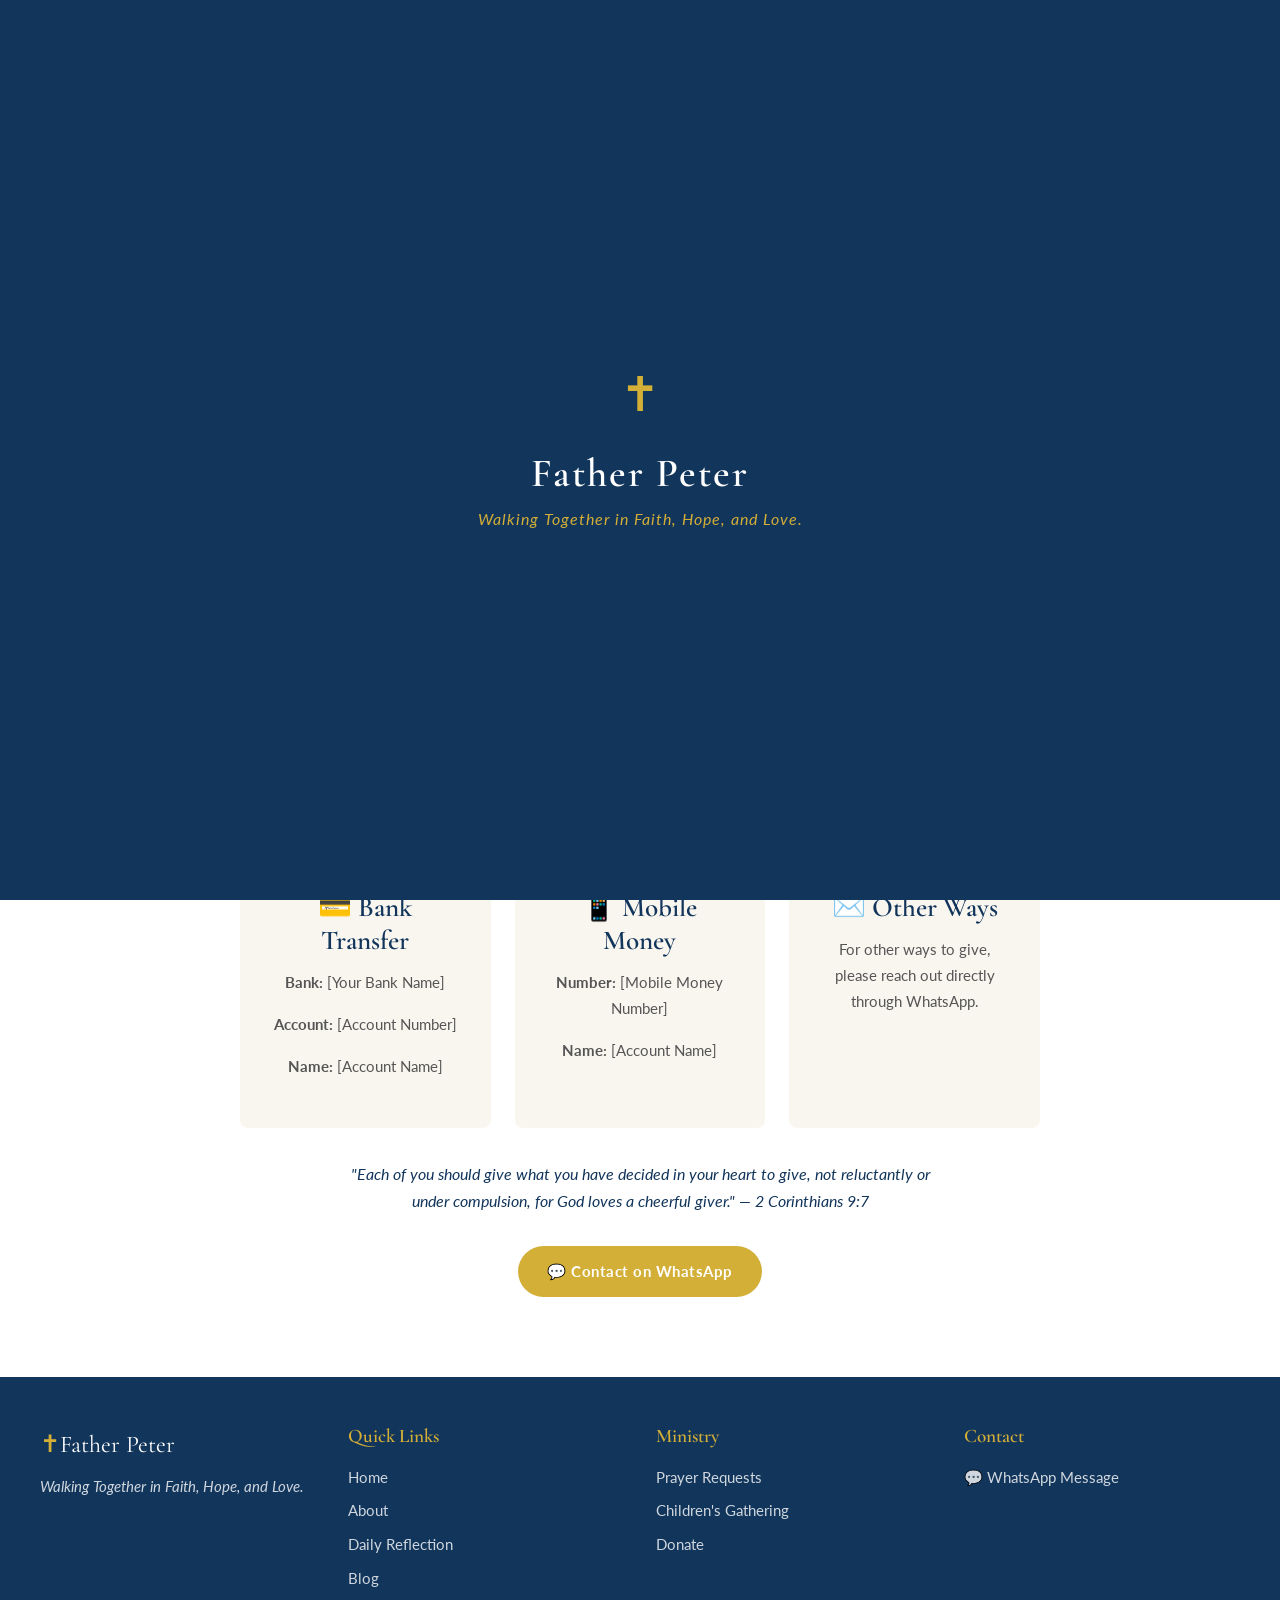
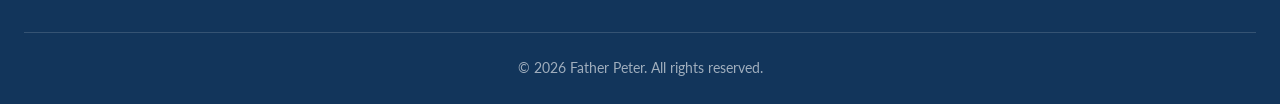
<file: donate.html>
<!DOCTYPE html>
<html lang="en">
<head>
  <meta charset="UTF-8" />
  <meta name="viewport" content="width=device-width, initial-scale=1.0" />
  <title>Donate — Support Father Peter's Ministry</title>
  <meta name="description" content="Support Father Peter's Catholic ministry. Your gift helps children's programs, people in need, and the sharing of God's Word." />
  <link rel="stylesheet" href="css/style.css" />
</head>
<body>

  <div class="loader" aria-hidden="true">
    <div class="loader-cross">✝</div>
    <h1>Father Peter</h1>
    <p>Walking Together in Faith, Hope, and Love.</p>
  </div>

  <header class="site-header">
    <div class="header-inner">
      <a href="index.html" class="logo">
        <span class="logo-name"><span class="cross">✝</span>Father Peter</span>
        <span class="logo-tagline">Walking Together in Faith, Hope, and Love.</span>
      </a>
      <button class="menu-toggle" aria-label="Toggle menu">
        <span></span><span></span><span></span>
      </button>
      <nav class="nav">
        <ul class="nav-list">
          <li><a href="index.html">Home</a></li>
          <li><a href="about.html">About</a></li>
          <li><a href="reflection.html">Daily Reflection</a></li>
          <li><a href="blog.html">Blog</a></li>
          <li><a href="prayer.html">Prayer Requests</a></li>
          <li><a href="children.html">Children's Gathering</a></li>
          <li><a href="donate.html" class="active">Donate</a></li>
        </ul>
        <a href="#" class="whatsapp-btn wa-link" data-message="Peace be with you, Father Peter.">💬 WhatsApp</a>
      </nav>
    </div>
  </header>

  <section class="page-hero">
    <h1>Support the Ministry</h1>
    <p>Your gift helps bring the love of Christ to others.</p>
  </section>

  <section>
    <div class="container donate-content">
      <div class="fade-in" style="text-align: center;">
        <h2>Support Father Peter's Ministry</h2>
        <p>Thank you for considering a gift to this ministry. Every donation, great or small, is a seed planted in the Kingdom of God.</p>
      </div>

      <div class="fade-in">
        <h3 style="text-align: center; margin-top: 2rem;">Your Support Helps:</h3>
        <ul class="donate-list">
          <li>Children's programs and activities</li>
          <li>Helping people in need</li>
          <li>Sharing God's Word through this ministry</li>
          <li>Maintaining this online space of prayer</li>
        </ul>
      </div>

      <div class="donate-methods fade-in">
        <div class="donate-method">
          <h3>💳 Bank Transfer</h3>
          <p><strong>Bank:</strong> [Your Bank Name]</p>
          <p><strong>Account:</strong> [Account Number]</p>
          <p><strong>Name:</strong> [Account Name]</p>
        </div>
        <div class="donate-method">
          <h3>📱 Mobile Money</h3>
          <p><strong>Number:</strong> [Mobile Money Number]</p>
          <p><strong>Name:</strong> [Account Name]</p>
        </div>
        <div class="donate-method">
          <h3>✉️ Other Ways</h3>
          <p>For other ways to give, please reach out directly through WhatsApp.</p>
        </div>
      </div>

      <div class="fade-in" style="text-align: center; margin-top: 2rem;">
        <p style="font-style: italic; color: var(--deep-blue); max-width: 600px; margin: 0 auto 2rem;">
          "Each of you should give what you have decided in your heart to give, not reluctantly or under compulsion, for God loves a cheerful giver." — 2 Corinthians 9:7
        </p>
        <a href="#" class="btn btn-gold wa-link" data-message="Peace be with you, Father Peter. I would like to know more about supporting your ministry.">💬 Contact on WhatsApp</a>
      </div>
    </div>
  </section>

  <footer class="site-footer">
    <div class="footer-inner">
      <div class="footer-col">
        <div class="footer-logo"><span class="cross">✝</span>Father Peter</div>
        <p class="footer-tagline">Walking Together in Faith, Hope, and Love.</p>
      </div>
      <div class="footer-col">
        <h4>Quick Links</h4>
        <a href="index.html">Home</a>
        <a href="about.html">About</a>
        <a href="reflection.html">Daily Reflection</a>
        <a href="blog.html">Blog</a>
      </div>
      <div class="footer-col">
        <h4>Ministry</h4>
        <a href="prayer.html">Prayer Requests</a>
        <a href="children.html">Children's Gathering</a>
        <a href="donate.html">Donate</a>
      </div>
      <div class="footer-col">
        <h4>Contact</h4>
        <a href="#" class="wa-link" data-message="Peace be with you, Father Peter.">💬 WhatsApp Message</a>
      </div>
    </div>
    <div class="footer-bottom">
      © <span id="current-year"></span> Father Peter. All rights reserved.
    </div>
  </footer>

  <script src="js/script.js"></script>
</body>
</html>
</file>
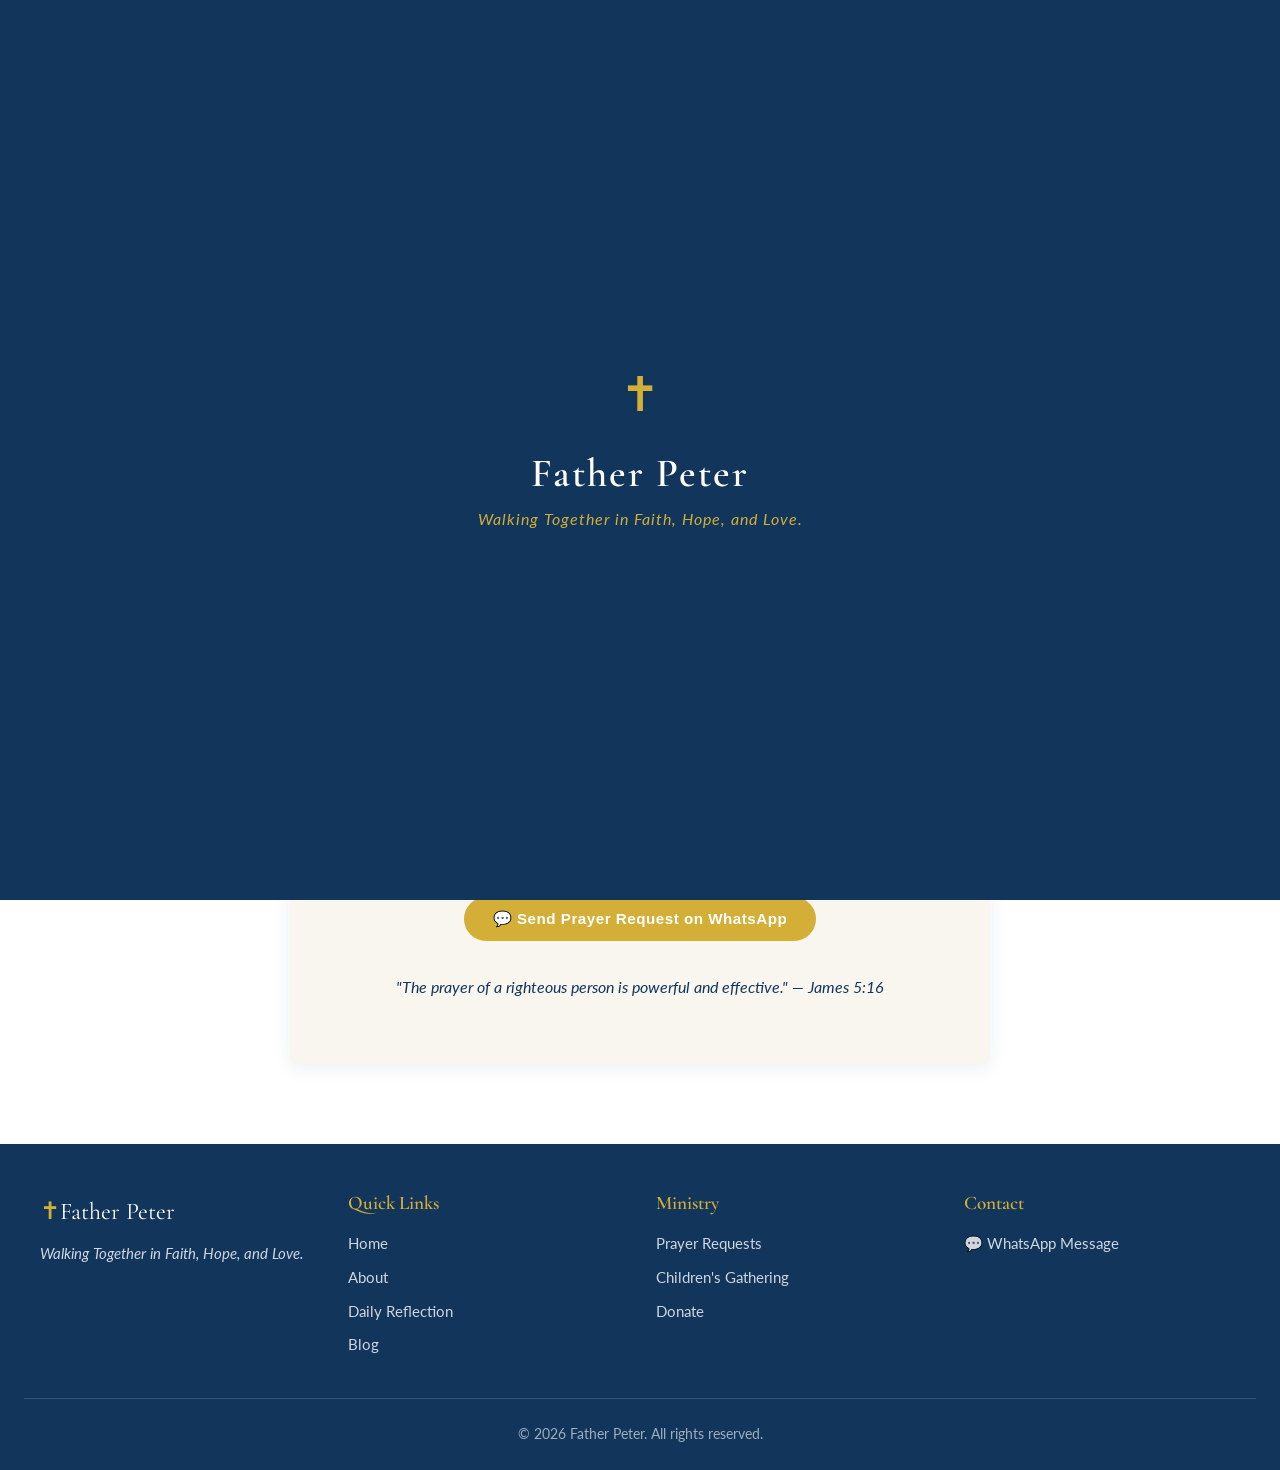
<file: prayer.html>
<!DOCTYPE html>
<html lang="en">
<head>
  <meta charset="UTF-8" />
  <meta name="viewport" content="width=device-width, initial-scale=1.0" />
  <title>Prayer Requests — Father Peter</title>
  <meta name="description" content="Share your prayer request with Father Peter. He would be honored to pray with you." />
  <link rel="stylesheet" href="css/style.css" />
</head>
<body>

  <div class="loader" aria-hidden="true">
    <div class="loader-cross">✝</div>
    <h1>Father Peter</h1>
    <p>Walking Together in Faith, Hope, and Love.</p>
  </div>

  <header class="site-header">
    <div class="header-inner">
      <a href="index.html" class="logo">
        <span class="logo-name"><span class="cross">✝</span>Father Peter</span>
        <span class="logo-tagline">Walking Together in Faith, Hope, and Love.</span>
      </a>
      <button class="menu-toggle" aria-label="Toggle menu">
        <span></span><span></span><span></span>
      </button>
      <nav class="nav">
        <ul class="nav-list">
          <li><a href="index.html">Home</a></li>
          <li><a href="about.html">About</a></li>
          <li><a href="reflection.html">Daily Reflection</a></li>
          <li><a href="blog.html">Blog</a></li>
          <li><a href="prayer.html" class="active">Prayer Requests</a></li>
          <li><a href="children.html">Children's Gathering</a></li>
          <li><a href="donate.html">Donate</a></li>
        </ul>
        <a href="#" class="whatsapp-btn wa-link" data-message="Peace be with you, Father Peter.">💬 WhatsApp</a>
      </nav>
    </div>
  </header>

  <section class="page-hero">
    <h1>Prayer Requests</h1>
    <p>If you need prayer, I would be honored to pray with you.</p>
  </section>

  <section>
    <div class="container">
      <div class="prayer-form-card fade-in">
        <h2>Share Your Intention</h2>
        <p>Write your prayer request below. When you click send, it will open WhatsApp with your message — private and simple.</p>

        <form id="prayer-form">
          <label for="prayer-name">Your Name (optional)</label>
          <input type="text" id="prayer-name" placeholder="e.g. Mary" />

          <label for="prayer-request">Your Prayer Request</label>
          <textarea id="prayer-request" placeholder="Share what is on your heart..." required></textarea>

          <button type="submit" class="btn btn-gold">💬 Send Prayer Request on WhatsApp</button>
        </form>

        <p style="margin-top: 2rem; font-style: italic; color: var(--deep-blue);">
          "The prayer of a righteous person is powerful and effective." — James 5:16
        </p>
      </div>
    </div>
  </section>

  <footer class="site-footer">
    <div class="footer-inner">
      <div class="footer-col">
        <div class="footer-logo"><span class="cross">✝</span>Father Peter</div>
        <p class="footer-tagline">Walking Together in Faith, Hope, and Love.</p>
      </div>
      <div class="footer-col">
        <h4>Quick Links</h4>
        <a href="index.html">Home</a>
        <a href="about.html">About</a>
        <a href="reflection.html">Daily Reflection</a>
        <a href="blog.html">Blog</a>
      </div>
      <div class="footer-col">
        <h4>Ministry</h4>
        <a href="prayer.html">Prayer Requests</a>
        <a href="children.html">Children's Gathering</a>
        <a href="donate.html">Donate</a>
      </div>
      <div class="footer-col">
        <h4>Contact</h4>
        <a href="#" class="wa-link" data-message="Peace be with you, Father Peter.">💬 WhatsApp Message</a>
      </div>
    </div>
    <div class="footer-bottom">
      © <span id="current-year"></span> Father Peter. All rights reserved.
    </div>
  </footer>

  <script src="js/script.js"></script>
</body>
</html>
</file>
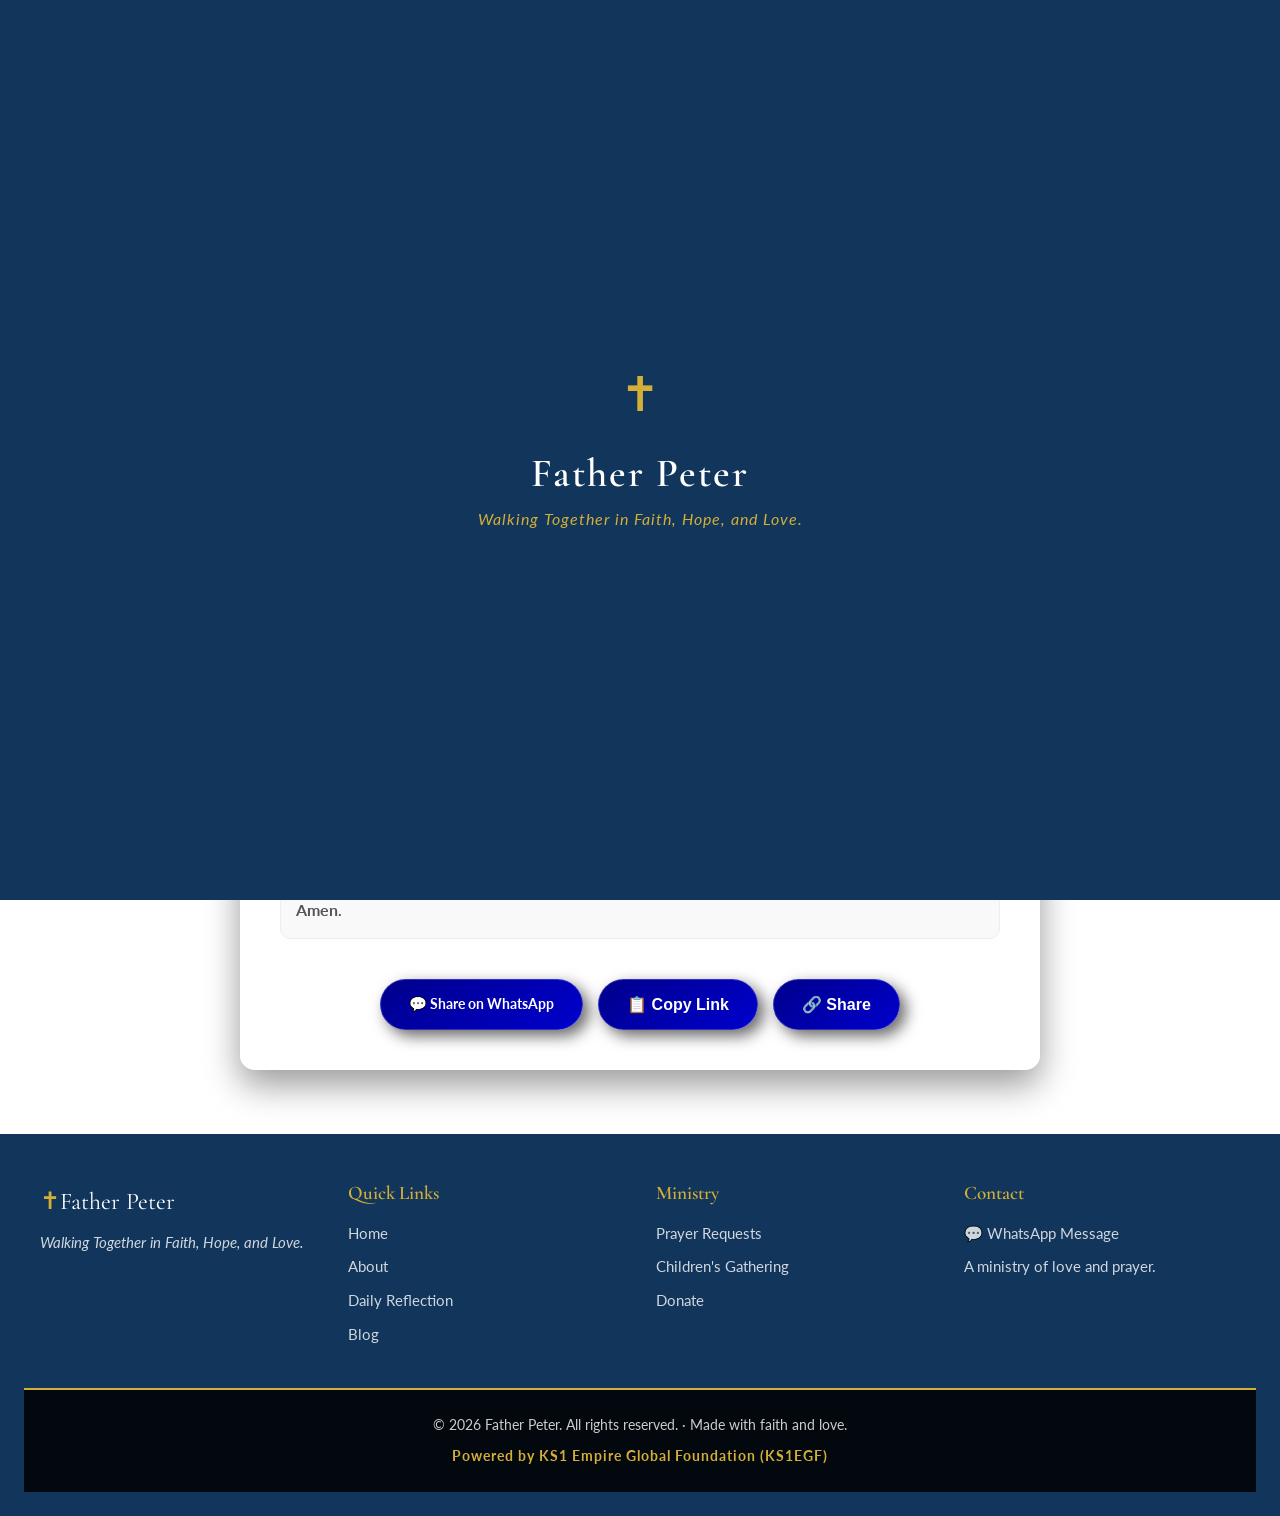
<file: reflection.html>
<!DOCTYPE html>
<html lang="en">
<head>
  <meta charset="UTF-8" />
  <meta name="viewport" content="width=device-width, initial-scale=1.0" />
  <title>Daily Reflection - Father Peter</title>
  <link rel="stylesheet" href="css/style.css" />
  
  <style>
    /* Deep Blue Share/Copy Buttons 3D */
    .share-btn-3d {
      background: linear-gradient(145deg, #00008B, #0000CD) !important;
      color: white !important;
      box-shadow: 6px 6px 15px rgba(0,0,0,0.6), -4px -4px 10px rgba(255,255,255,0.1) !important;
      transition: all 0.3s ease !important;
      border-radius: 50px !important;
      padding: 12px 28px !important;
      font-weight: bold !important;
      text-decoration: none !important;
      display: inline-block !important;
      border: 1px solid rgba(255,255,255,0.2) !important;
      cursor: pointer;
      font-size: 1rem;
    }
    .share-btn-3d:hover {
      transform: translateY(-4px) scale(1.05) !important;
      box-shadow: 10px 10px 25px rgba(0,0,0,0.7), -6px -6px 15px rgba(255,255,255,0.2) !important;
      background: linear-gradient(145deg, #0000CD, #1E90FF) !important;
    }
    .share-btn-3d:active {
      transform: translateY(2px) !important;
      box-shadow: 2px 2px 5px rgba(0,0,0,0.6) !important;
    }

    /* Deep Blue WhatsApp Button 3D */
    .whatsapp-btn {
      background: linear-gradient(145deg, #00008B, #0000CD) !important;
      color: white !important;
      box-shadow: 6px 6px 15px rgba(0,0,0,0.6), -4px -4px 10px rgba(255,255,255,0.1) !important;
      transition: all 0.3s ease !important;
      border-radius: 50px !important;
      padding: 12px 28px !important;
      font-weight: bold !important;
      text-decoration: none !important;
      display: inline-block !important;
      border: 1px solid rgba(255,255,255,0.2) !important;
    }
    .whatsapp-btn:hover {
      transform: translateY(-4px) scale(1.05) !important;
      box-shadow: 10px 10px 25px rgba(0,0,0,0.7), -6px -6px 15px rgba(255,255,255,0.2) !important;
      background: linear-gradient(145deg, #0000CD, #1E90FF) !important;
    }
    .whatsapp-btn:active {
      transform: translateY(2px) !important;
      box-shadow: 2px 2px 5px rgba(0,0,0,0.6) !important;
    }

    /* Footer adjustments */
    .footer-bottom {
      text-align: center;
      padding: 1.5rem;
      background: rgba(0,0,0,0.85);
      color: #ccc;
      border-top: 2px solid #D4AF37;
    }
  </style>
</head>
<body>

  <!-- Loading Screen -->
  <div class="loader" aria-hidden="true">
    <div class="loader-cross">✝</div>
    <h1>Father Peter</h1>
    <p>Walking Together in Faith, Hope, and Love.</p>
  </div>

  <!-- Header -->
  <header class="site-header">
    <div class="header-inner">
      <a href="index.html" class="logo">
        <span class="logo-name"><span class="cross">✝</span>Father Peter</span>
        <span class="logo-tagline">Walking Together in Faith, Hope, and Love.</span>
      </a>

      <button class="menu-toggle" aria-label="Toggle menu">
        <span></span><span></span><span></span>
      </button>

      <nav class="nav">
        <ul class="nav-list">
          <li><a href="index.html">Home</a></li>
          <li><a href="about.html">About</a></li>
          <li><a href="reflection.html" class="active">Daily Reflection</a></li>
          <li><a href="blog.html">Blog</a></li>
          <li><a href="prayer.html">Prayer Requests</a></li>
          <li><a href="children.html">Children's Gathering</a></li>
          <li><a href="donate.html">Donate</a></li>
        </ul>
        <a href="#" class="whatsapp-btn wa-link" data-message="Peace be with you, Father Peter.">💬 WhatsApp</a>
      </nav>
    </div>
  </header>

  <!-- Reflection Content -->
  <main class="container" style="padding: 4rem 1rem; text-align: center;">
    <h1>Daily Reflection</h1>
    <p style="font-size: 1.2rem; color: #666; margin-bottom: 2rem;">A moment of God's Word for your day.</p>

    <section style="text-align: left; max-width: 800px; margin: 0 auto; background: rgba(255,255,255,0.95); color: #333; padding: 2.5rem; border-radius: 15px; box-shadow: 0 15px 35px rgba(0,0,0,0.4);">
      <h2 style="text-align: center; color: #D4AF37; margin-top: 0;">Friday, July 10, 2026</h2>
      
      <h3 style="text-align: center;">Today's Bible Verse</h3>
      <p style="font-style: italic; font-size: 1.2rem; text-align: center; color: #555; border-left: 4px solid #D4AF37; padding-left: 15px; margin: 1.5rem auto; max-width: 600px;">"The Lord is my shepherd; I shall not want." <br><strong>— Psalm 23:1</strong></p>

      <h3>Father Peter's Reflection</h3>
      <p>In the quiet of each day, the Lord leads us beside still waters. He restores our souls, guides us along right paths, and walks with us even through the darkest valleys.</p>
      <p>When we feel lost or weary, He is the shepherd who never leaves us. Let us trust His gentle guidance today, and rest in the peace of His presence.</p>
      <p>To be led by the Good Shepherd is to be free — free from fear, free from anxiety, free to love as He loves.</p>

      <h3>Closing Prayer</h3>
      <p style="background: #f9f9f9; padding: 15px; border-radius: 10px; border: 1px solid #eee;"><strong>Lord Jesus, Good Shepherd of my soul, guide my steps today. Keep me close to Your heart, and let me rest in Your peace. Where I am afraid, give me courage. Where I am weary, give me rest. Amen.</strong></p>

      <!-- Share Buttons (Facebook/X Removed, Copy/Share Added) -->
      <div style="text-align: center; margin-top: 2.5rem; display: flex; justify-content: center; gap: 15px; flex-wrap: wrap;">
        <a href="#" class="whatsapp-btn wa-link" data-message="Peace be with you. Read today's reflection from Father Peter: 'The Lord is my shepherd...'">💬 Share on WhatsApp</a>
        <button onclick="copyLink()" class="share-btn-3d">📋 Copy Link</button>
        <button onclick="sharePage()" class="share-btn-3d">🔗 Share</button>
      </div>
    </section>
  </main>

  <!-- Footer -->
  <footer class="site-footer">
    <div class="footer-inner">
      <div class="footer-col">
        <div class="footer-logo"><span class="cross">✝</span>Father Peter</div>
        <p class="footer-tagline">Walking Together in Faith, Hope, and Love.</p>
      </div>
      <div class="footer-col">
        <h4>Quick Links</h4>
        <a href="index.html">Home</a>
        <a href="about.html">About</a>
        <a href="reflection.html">Daily Reflection</a>
        <a href="blog.html">Blog</a>
      </div>
      <div class="footer-col">
        <h4>Ministry</h4>
        <a href="prayer.html">Prayer Requests</a>
        <a href="children.html">Children's Gathering</a>
        <a href="donate.html">Donate</a>
      </div>
      <div class="footer-col">
        <h4>Contact</h4>
        <a href="#" class="wa-link" data-message="Peace be with you, Father Peter.">💬 WhatsApp Message</a>
        <p>A ministry of love and prayer.</p>
      </div>
    </div>
    <div class="footer-bottom">
      © 2026 Father Peter. All rights reserved. · Made with faith and love.<br>
      <span style="font-size: 0.85rem; color: #D4AF37; margin-top: 8px; display: inline-block; font-weight: bold; letter-spacing: 1px;">Powered by KS1 Empire Global Foundation (KS1EGF)</span>
    </div>
  </footer>

  <script src="js/script.js"></script>
  
  <!-- JavaScript for Copy and Share Buttons -->
  <script>
    function copyLink() {
      const url = window.location.href;
      navigator.clipboard.writeText(url).then(() => {
        alert('Link copied to clipboard! You can now paste it anywhere.');
      }).catch(() => {
        // Fallback for older browsers
        const textArea = document.createElement("textarea");
        textArea.value = url;
        document.body.appendChild(textArea);
        textArea.focus();
        textArea.select();
        try {
          document.execCommand('copy');
          alert('Link copied to clipboard!');
        } catch (err) {
          alert('Failed to copy link. Please copy the URL from the address bar.');
        }
        document.body.removeChild(textArea);
      });
    }

    function sharePage() {
      if (navigator.share) {
        navigator.share({
          title: 'Daily Reflection - Father Peter',
          text: 'Read today\'s reflection from Father Peter.',
          url: window.location.href
        }).catch(() => {});
      } else {
        copyLink(); // Falls back to copying if native share isn't available
      }
    }
  </script>
</body>
</html>
</file>
<file: css/style.css>
/* =========================================================
   FATHER PETER — Catholic Ministry Website
   Design: peaceful, elegant, timeless
   ========================================================= */

/* ---------- Google Fonts ---------- */
@import url('https://fonts.googleapis.com/css2?family=Cormorant+Garamond:wght@400;500;600;700&family=Lato:wght@300;400;700&display=swap');

/* ---------- Design Tokens ---------- */
:root {
  --white: #FFFFFF;
  --deep-blue: #12355B;
  --gold: #D4AF37;
  --cream: #F9F6EF;
  --text-dark: #1a1a1a;
  --text-soft: #555555;
  --shadow-soft: 0 4px 20px rgba(18, 53, 91, 0.08);
  --shadow-hover: 0 8px 30px rgba(18, 53, 91, 0.15);
  --radius: 8px;
  --transition: 0.3s ease;
}

/* ---------- Reset ---------- */
* {
  margin: 0;
  padding: 0;
  box-sizing: border-box;
}

html {
  scroll-behavior: smooth;
  font-size: 16px;
}

body {
  font-family: 'Lato', sans-serif;
  color: var(--text-dark);
  background: var(--white);
  line-height: 1.7;
  overflow-x: hidden;
}

img {
  max-width: 100%;
  display: block;
}

a {
  color: var(--deep-blue);
  text-decoration: none;
  transition: color var(--transition);
}

a:hover {
  color: var(--gold);
}

h1, h2, h3, h4 {
  font-family: 'Cormorant Garamond', serif;
  font-weight: 600;
  color: var(--deep-blue);
  line-height: 1.2;
}

h1 { font-size: clamp(2rem, 5vw, 3.2rem); }
h2 { font-size: clamp(1.7rem, 4vw, 2.5rem); margin-bottom: 1rem; }
h3 { font-size: clamp(1.3rem, 3vw, 1.7rem); margin-bottom: 0.8rem; }

p { margin-bottom: 1rem; color: var(--text-soft); }

/* ---------- Loading Screen ---------- */
.loader {
  position: fixed;
  inset: 0;
  background: var(--deep-blue);
  color: var(--white);
  display: flex;
  flex-direction: column;
  align-items: center;
  justify-content: center;
  z-index: 9999;
  transition: opacity 1s ease, visibility 1s ease;
  text-align: center;
  padding: 2rem;
}

.loader.hidden {
  opacity: 0;
  visibility: hidden;
}

.loader-cross {
  font-size: 3rem;
  color: var(--gold);
  margin-bottom: 1rem;
  animation: pulse 2s ease-in-out infinite;
}

.loader h1 {
  color: var(--white);
  font-size: clamp(1.8rem, 4vw, 2.5rem);
  letter-spacing: 2px;
  margin-bottom: 0.5rem;
}

.loader p {
  color: var(--gold);
  font-style: italic;
  font-size: 1rem;
  letter-spacing: 1px;
}

@keyframes pulse {
  0%, 100% { transform: scale(1); opacity: 1; }
  50% { transform: scale(1.1); opacity: 0.8; }
}

/* ---------- Header ---------- */
.site-header {
  background: var(--white);
  border-bottom: 1px solid rgba(18, 53, 91, 0.08);
  position: sticky;
  top: 0;
  z-index: 1000;
  box-shadow: var(--shadow-soft);
}

.header-inner {
  max-width: 1200px;
  margin: 0 auto;
  padding: 1rem 1.5rem;
  display: flex;
  align-items: center;
  justify-content: space-between;
  gap: 1rem;
}

.logo {
  display: flex;
  flex-direction: column;
  line-height: 1.1;
}

.logo-name {
  font-family: 'Cormorant Garamond', serif;
  font-size: 1.5rem;
  font-weight: 700;
  color: var(--deep-blue);
  letter-spacing: 1px;
}

.logo-name .cross {
  color: var(--gold);
  margin-right: 0.3rem;
}

.logo-tagline {
  font-size: 0.75rem;
  color: var(--text-soft);
  font-style: italic;
  letter-spacing: 0.5px;
}

/* Navigation */
.nav {
  display: flex;
  align-items: center;
  gap: 1.5rem;
}

.nav-list {
  list-style: none;
  display: flex;
  gap: 1.5rem;
}

.nav-list a {
  font-size: 0.95rem;
  font-weight: 400;
  position: relative;
  padding: 0.3rem 0;
}

.nav-list a::after {
  content: '';
  position: absolute;
  bottom: 0;
  left: 0;
  width: 0;
  height: 2px;
  background: var(--gold);
  transition: width var(--transition);
}

.nav-list a:hover::after,
.nav-list a.active::after {
  width: 100%;
}

/* WhatsApp button in header */
.whatsapp-btn {
  background: #25D366;
  color: var(--white) !important;
  padding: 0.5rem 1rem;
  border-radius: 50px;
  font-size: 0.9rem;
  font-weight: 700;
  display: inline-flex;
  align-items: center;
  gap: 0.4rem;
  transition: transform var(--transition), box-shadow var(--transition);
}

.whatsapp-btn:hover {
  transform: translateY(-2px);
  box-shadow: 0 4px 12px rgba(37, 211, 102, 0.4);
  color: var(--white) !important;
}

/* Mobile menu toggle */
.menu-toggle {
  display: none;
  background: none;
  border: none;
  cursor: pointer;
  padding: 0.5rem;
}

.menu-toggle span {
  display: block;
  width: 26px;
  height: 3px;
  background: var(--deep-blue);
  margin: 5px 0;
  transition: var(--transition);
  border-radius: 2px;
}

.menu-toggle.active span:nth-child(1) { transform: rotate(45deg) translate(5px, 6px); }
.menu-toggle.active span:nth-child(2) { opacity: 0; }
.menu-toggle.active span:nth-child(3) { transform: rotate(-45deg) translate(5px, -6px); }

/* ---------- Buttons ---------- */
.btn {
  display: inline-block;
  padding: 0.8rem 1.8rem;
  border-radius: 50px;
  font-size: 0.95rem;
  font-weight: 700;
  letter-spacing: 0.5px;
  cursor: pointer;
  border: none;
  transition: all var(--transition);
  text-align: center;
}

.btn-primary {
  background: var(--deep-blue);
  color: var(--white);
}

.btn-primary:hover {
  background: var(--gold);
  color: var(--white);
  transform: translateY(-2px);
  box-shadow: var(--shadow-hover);
}

.btn-gold {
  background: var(--gold);
  color: var(--white);
}

.btn-gold:hover {
  background: #b8932d;
  transform: translateY(-2px);
  box-shadow: var(--shadow-hover);
}

.btn-outline {
  background: transparent;
  color: var(--deep-blue);
  border: 2px solid var(--deep-blue);
}

.btn-outline:hover {
  background: var(--deep-blue);
  color: var(--white);
}

/* ---------- Sections ---------- */
section {
  padding: 5rem 1.5rem;
}

.container {
  max-width: 1200px;
  margin: 0 auto;
}

.section-title {
  text-align: center;
  margin-bottom: 3rem;
}

.section-title h2 {
  position: relative;
  display: inline-block;
  padding-bottom: 1rem;
}

.section-title h2::after {
  content: '';
  position: absolute;
  bottom: 0;
  left: 50%;
  transform: translateX(-50%);
  width: 60px;
  height: 3px;
  background: var(--gold);
}

.section-title p {
  margin-top: 1rem;
  font-style: italic;
  max-width: 600px;
  margin-left: auto;
  margin-right: auto;
}

/* ---------- Hero ---------- */
.hero {
  background: linear-gradient(135deg, var(--cream) 0%, #fff 100%);
  padding: 5rem 1.5rem;
  position: relative;
  overflow: hidden;
}

.hero-background {
  position: absolute;
  top: 0;
  left: 0;
  width: 100%;
  height: 100%;
  background-image: url('https://i.ibb.co/pB6RbH91/IMG-0752.jpg');
  background-size: cover;
  background-position: center;
  background-repeat: no-repeat;
  opacity: 0.15;
  z-index: 0;
  animation: slowZoom 20s ease-in-out infinite alternate;
}

.hero::before {
  content: '✝';
  position: absolute;
  font-size: 20rem;
  color: rgba(212, 175, 55, 0.05);
  top: 50%;
  right: -5rem;
  transform: translateY(-50%);
  pointer-events: none;
  z-index: 1;
}

.hero-inner {
  position: relative;
  z-index: 2;
  max-width: 1200px;
  margin: 0 auto;
  display: grid;
  grid-template-columns: 1fr 1fr;
  gap: 3rem;
  align-items: center;
}

.hero-text h1 {
  margin-bottom: 1.5rem;
}

.hero-text h1 span {
  color: var(--gold);
}

.hero-text p {
  font-size: 1.1rem;
  margin-bottom: 2rem;
}

.hero-image {
  position: relative;
}

/* ---------- 3D Effect for Hero Image ---------- */
.hero-image-3d {
  perspective: 1000px;
  transform-style: preserve-3d;
}

.hero-image-3d img {
  width: 100%;
  border-radius: var(--radius);
  box-shadow: 
    0 20px 60px rgba(18, 53, 91, 0.3),
    0 0 0 1px rgba(212, 175, 55, 0.2),
    inset 0 0 30px rgba(212, 175, 55, 0.1);
  transform: rotateY(-5deg) rotateX(2deg) translateZ(20px);
  transition: transform 0.6s ease, box-shadow 0.6s ease;
  animation: float3d 6s ease-in-out infinite;
  aspect-ratio: 4 / 5;
  object-fit: cover;
  border: 4px solid var(--white);
  outline: 1px solid rgba(212, 175, 55, 0.3);
}

.hero-image-3d img:hover {
  transform: rotateY(0deg) rotateX(0deg) translateZ(40px) scale(1.05);
  box-shadow: 
    0 30px 80px rgba(18, 53, 91, 0.4),
    0 0 0 1px rgba(212, 175, 55, 0.4),
    inset 0 0 40px rgba(212, 175, 55, 0.15);
}

/* ---------- Slow Motion Animations ---------- */
@keyframes slowZoom {
  0% {
    transform: scale(1) translate(0, 0);
  }
  100% {
    transform: scale(1.1) translate(-2%, -2%);
  }
}

@keyframes float3d {
  0%, 100% {
    transform: rotateY(-5deg) rotateX(2deg) translateZ(20px) translateY(0);
  }
  50% {
    transform: rotateY(-5deg) rotateX(2deg) translateZ(20px) translateY(-15px);
  }
}

/* Slow fade-in for content */
.hero-text {
  animation: slideInSlow 1.5s ease-out 0.5s both;
}

@keyframes slideInSlow {
  from {
    opacity: 0;
    transform: translateY(30px);
  }
  to {
    opacity: 1;
    transform: translateY(0);
  }
}

.hero-image {
  animation: slideInSlow 1.5s ease-out 0.8s both;
}

/* ---------- About Preview ---------- */
.about-preview {
  background: var(--white);
}

.about-preview-inner {
  display: grid;
  grid-template-columns: 1fr 1.5fr;
  gap: 3rem;
  align-items: center;
}

.about-preview img {
  border-radius: var(--radius);
  box-shadow: var(--shadow-soft);
  aspect-ratio: 1;
  object-fit: cover;
}

/* ---------- Reflection Card ---------- */
.reflection-card {
  background: var(--cream);
  border-radius: var(--radius);
  padding: 3rem 2rem;
  max-width: 800px;
  margin: 0 auto;
  box-shadow: var(--shadow-soft);
  border-top: 4px solid var(--gold);
  text-align: center;
  position: relative;
}

.reflection-card::before {
  content: '✝';
  position: absolute;
  top: -1.5rem;
  left: 50%;
  transform: translateX(-50%);
  background: var(--gold);
  color: var(--white);
  width: 3rem;
  height: 3rem;
  border-radius: 50%;
  display: flex;
  align-items: center;
  justify-content: center;
  font-size: 1.5rem;
}

.bible-verse {
  font-family: 'Cormorant Garamond', serif;
  font-size: 1.5rem;
  font-style: italic;
  color: var(--deep-blue);
  margin: 2rem 0 0.5rem;
  line-height: 1.4;
  position: relative;
  padding: 1rem 0;
}

.bible-verse::before { content: '"'; color: var(--gold); font-size: 2rem; }
.bible-verse::after { content: '"'; color: var(--gold); font-size: 2rem; }

.verse-ref {
  color: var(--gold);
  font-weight: 700;
  font-style: normal;
  font-family: 'Lato', sans-serif;
  font-size: 1rem;
  letter-spacing: 1px;
  display: block;
  margin-top: 0.5rem;
}

.reflection-label {
  color: var(--gold);
  font-size: 0.85rem;
  letter-spacing: 2px;
  text-transform: uppercase;
  font-weight: 700;
  margin: 1.5rem 0 0.5rem;
}

.reflection-card .prayer {
  font-style: italic;
  color: var(--deep-blue);
  background: var(--white);
  padding: 1.5rem;
  border-radius: var(--radius);
  margin-top: 1.5rem;
  border-left: 3px solid var(--gold);
  text-align: left;
}

/* ---------- Blog Cards ---------- */
.blog-grid {
  display: grid;
  grid-template-columns: repeat(auto-fit, minmax(280px, 1fr));
  gap: 2rem;
}

.blog-card {
  background: var(--white);
  border-radius: var(--radius);
  overflow: hidden;
  box-shadow: var(--shadow-soft);
  transition: transform var(--transition), box-shadow var(--transition);
}

.blog-card:hover {
  transform: translateY(-5px);
  box-shadow: var(--shadow-hover);
}

.blog-card img {
  width: 100%;
  height: 200px;
  object-fit: cover;
}

.blog-card-body {
  padding: 1.5rem;
}

.blog-card-date {
  color: var(--gold);
  font-size: 0.85rem;
  font-weight: 700;
  letter-spacing: 1px;
  text-transform: uppercase;
  margin-bottom: 0.5rem;
}

.blog-card h3 {
  margin-bottom: 0.8rem;
}

.blog-card p {
  font-size: 0.95rem;
  margin-bottom: 1rem;
}

/* ---------- Prayer Section ---------- */
.prayer-section {
  background: var(--deep-blue);
  color: var(--white);
  text-align: center;
}

.prayer-section h2 {
  color: var(--white);
}

.prayer-section h2::after {
  background: var(--gold);
}

.prayer-section p {
  color: rgba(255, 255, 255, 0.85);
  max-width: 600px;
  margin: 1rem auto 2rem;
  font-size: 1.1rem;
}

/* ---------- Children Preview ---------- */
.children-preview {
  background: var(--cream);
}

.children-preview-inner {
  display: grid;
  grid-template-columns: 1fr 1fr;
  gap: 3rem;
  align-items: center;
}

.children-preview img {
  border-radius: var(--radius);
  box-shadow: var(--shadow-soft);
  aspect-ratio: 4 / 3;
  object-fit: cover;
}

.event-details {
  list-style: none;
  margin: 1.5rem 0;
}

.event-details li {
  padding: 0.5rem 0;
  border-bottom: 1px dashed rgba(18, 53, 91, 0.15);
  display: flex;
  gap: 0.8rem;
  align-items: center;
}

.event-details li strong {
  color: var(--deep-blue);
  min-width: 90px;
}

/* ---------- Donate Preview ---------- */
.donate-preview {
  background: var(--white);
  text-align: center;
}

.donate-list {
  list-style: none;
  max-width: 500px;
  margin: 2rem auto;
  text-align: left;
}

.donate-list li {
  padding: 0.8rem 0;
  padding-left: 2rem;
  position: relative;
  color: var(--text-soft);
}

.donate-list li::before {
  content: '✝';
  position: absolute;
  left: 0;
  color: var(--gold);
  font-weight: 700;
}

/* ---------- Page Hero (inner pages) ---------- */
.page-hero {
  background: linear-gradient(135deg, var(--deep-blue) 0%, #1a4575 100%);
  color: var(--white);
  text-align: center;
  padding: 4rem 1.5rem;
  position: relative;
  overflow: hidden;
}

.page-hero::before {
  content: '✝';
  position: absolute;
  font-size: 15rem;
  color: rgba(212, 175, 55, 0.08);
  top: 50%;
  left: 50%;
  transform: translate(-50%, -50%);
}

.page-hero h1 {
  color: var(--white);
  position: relative;
}

.page-hero p {
  color: var(--gold);
  font-style: italic;
  margin-top: 0.8rem;
  position: relative;
}

/* ---------- About Page ---------- */
.about-content {
  display: grid;
  grid-template-columns: 1fr 2fr;
  gap: 3rem;
  align-items: start;
}

.about-content img {
  border-radius: var(--radius);
  box-shadow: var(--shadow-soft);
  aspect-ratio: 3 / 4;
  object-fit: cover;
  position: sticky;
  top: 100px;
}

.about-content h2 {
  margin-top: 2rem;
}

.about-content h2:first-child {
  margin-top: 0;
}

/* ---------- Reflection Page ---------- */
.reflection-page-card {
  max-width: 800px;
  margin: 0 auto;
  background: var(--cream);
  padding: 3rem 2rem;
  border-radius: var(--radius);
  box-shadow: var(--shadow-soft);
  border-top: 4px solid var(--gold);
}

.reflection-date {
  text-align: center;
  color: var(--gold);
  font-weight: 700;
  letter-spacing: 2px;
  text-transform: uppercase;
  font-size: 0.9rem;
  margin-bottom: 1.5rem;
}

.share-buttons {
  display: flex;
  justify-content: center;
  gap: 1rem;
  margin-top: 2rem;
  flex-wrap: wrap;
}

.share-btn {
  padding: 0.6rem 1.2rem;
  border-radius: 50px;
  color: var(--white) !important;
  font-size: 0.9rem;
  font-weight: 700;
  display: inline-flex;
  align-items: center;
  gap: 0.4rem;
  transition: transform var(--transition);
}

.share-btn:hover { transform: translateY(-2px); color: var(--white) !important; }
.share-whatsapp { background: #25D366; }
.share-facebook { background: #1877F2; }
.share-x { background: #000; }

/* ---------- Prayer Page ---------- */
.prayer-form-card {
  max-width: 700px;
  margin: 0 auto;
  background: var(--cream);
  padding: 3rem 2rem;
  border-radius: var(--radius);
  box-shadow: var(--shadow-soft);
  text-align: center;
}

.prayer-form-card label {
  display: block;
  text-align: left;
  margin-bottom: 0.5rem;
  color: var(--deep-blue);
  font-weight: 700;
}

.prayer-form-card textarea,
.prayer-form-card input {
  width: 100%;
  padding: 0.9rem 1rem;
  border: 1px solid rgba(18, 53, 91, 0.2);
  border-radius: var(--radius);
  font-family: inherit;
  font-size: 1rem;
  margin-bottom: 1.2rem;
  background: var(--white);
  transition: border-color var(--transition);
}

.prayer-form-card textarea:focus,
.prayer-form-card input:focus {
  outline: none;
  border-color: var(--gold);
}

.prayer-form-card textarea {
  min-height: 150px;
  resize: vertical;
}

/* ---------- Children Page ---------- */
.children-content {
  display: grid;
  grid-template-columns: 2fr 1fr;
  gap: 3rem;
}

.children-gallery {
  display: grid;
  grid-template-columns: repeat(auto-fit, minmax(200px, 1fr));
  gap: 1rem;
  margin-top: 2rem;
}

.children-gallery img {
  border-radius: var(--radius);
  aspect-ratio: 1;
  object-fit: cover;
  box-shadow: var(--shadow-soft);
}

.parent-info {
  background: var(--cream);
  padding: 2rem;
  border-radius: var(--radius);
  border-left: 4px solid var(--gold);
}

.parent-info h3 {
  color: var(--deep-blue);
  margin-bottom: 1rem;
}

.parent-info ul {
  list-style: none;
}

.parent-info li {
  padding: 0.5rem 0;
  padding-left: 1.5rem;
  position: relative;
  color: var(--text-soft);
}

.parent-info li::before {
  content: '✝';
  position: absolute;
  left: 0;
  color: var(--gold);
}

/* ---------- Donate Page ---------- */
.donate-content {
  max-width: 800px;
  margin: 0 auto;
}

.donate-methods {
  display: grid;
  grid-template-columns: repeat(auto-fit, minmax(250px, 1fr));
  gap: 1.5rem;
  margin: 2rem 0;
}

.donate-method {
  background: var(--cream);
  padding: 2rem;
  border-radius: var(--radius);
  text-align: center;
  border-top: 3px solid var(--gold);
}

.donate-method h3 {
  color: var(--deep-blue);
  margin-bottom: 0.8rem;
}

.donate-method p {
  font-size: 0.95rem;
}

/* ---------- Footer ---------- */
.site-footer {
  background: var(--deep-blue);
  color: var(--white);
  padding: 3rem 1.5rem 1.5rem;
  text-align: center;
}

.footer-inner {
  max-width: 1200px;
  margin: 0 auto;
  display: grid;
  grid-template-columns: repeat(auto-fit, minmax(200px, 1fr));
  gap: 2rem;
  text-align: left;
  margin-bottom: 2rem;
}

.footer-col h4 {
  color: var(--gold);
  margin-bottom: 1rem;
  font-size: 1.2rem;
}

.footer-col p,
.footer-col a {
  color: rgba(255, 255, 255, 0.8);
  font-size: 0.95rem;
  display: block;
  margin-bottom: 0.5rem;
}

.footer-col a:hover { color: var(--gold); }

.footer-logo {
  font-family: 'Cormorant Garamond', serif;
  font-size: 1.5rem;
  color: var(--white);
  margin-bottom: 0.5rem;
}

.footer-logo .cross { color: var(--gold); }

.footer-tagline {
  font-style: italic;
  color: var(--gold);
  font-size: 0.9rem;
}

.footer-bottom {
  border-top: 1px solid rgba(255, 255, 255, 0.15);
  padding-top: 1.5rem;
  text-align: center;
  color: rgba(255, 255, 255, 0.6);
  font-size: 0.85rem;
}

/* ---------- Animations ---------- */
.fade-in {
  opacity: 0;
  transform: translateY(20px);
  transition: opacity 0.8s ease, transform 0.8s ease;
}

.fade-in.visible {
  opacity: 1;
  transform: translateY(0);
}

/* ---------- Responsive ---------- */
@media (max-width: 900px) {
  .hero-inner,
  .about-preview-inner,
  .children-preview-inner,
  .about-content,
  .children-content {
    grid-template-columns: 1fr;
  }

  .about-content img {
    position: static;
    max-width: 400px;
    margin: 0 auto;
  }
}

@media (max-width: 768px) {
  section { padding: 3.5rem 1.2rem; }

  .menu-toggle { display: block; }

  .nav {
    position: fixed;
    top: 0;
    right: -100%;
    width: 80%;
    max-width: 320px;
    height: 100vh;
    background: var(--white);
    flex-direction: column;
    align-items: flex-start;
    padding: 5rem 2rem 2rem;
    gap: 1rem;
    box-shadow: -4px 0 20px rgba(0, 0, 0, 0.1);
    transition: right var(--transition);
  }

  .nav.active { right: 0; }

  .nav-list {
    flex-direction: column;
    width: 100%;
    gap: 0.8rem;
  }

  .nav-list a {
    display: block;
    padding: 0.6rem 0;
    font-size: 1rem;
  }

  .whatsapp-btn {
    width: 100%;
    justify-content: center;
  }

  .reflection-card,
  .reflection-page-card,
  .prayer-form-card {
    padding: 2rem 1.5rem;
  }

  .bible-verse { font-size: 1.25rem; }

  /* Mobile Hero Fixes */
  .hero {
    padding: 3rem 1rem;
  }

  .hero-inner {
    grid-template-columns: 1fr;
    gap: 2rem;
    text-align: center;
  }

  .hero-text h1 {
    font-size: 2rem;
    line-height: 1.3;
  }

  .hero-text p {
    font-size: 1rem;
    margin-bottom: 1.5rem;
  }

  .hero-image-3d img {
    max-width: 300px;
    margin: 0 auto;
    transform: rotateY(0deg) rotateX(0deg) translateZ(10px);
    animation: float3dMobile 6s ease-in-out infinite;
  }

  @keyframes float3dMobile {
    0%, 100% {
      transform: rotateY(0deg) rotateX(0deg) translateZ(10px) translateY(0);
    }
    50% {
      transform: rotateY(0deg) rotateX(0deg) translateZ(10px) translateY(-10px);
    }
  }

  .hero-background {
    opacity: 0.1;
  }

  /* Fix about preview */
  .about-preview-inner {
    grid-template-columns: 1fr;
    gap: 2rem;
  }

  .about-preview img {
    max-width: 280px;
    margin: 0 auto;
  }

  /* Fix blog cards */
  .blog-grid {
    grid-template-columns: 1fr;
    gap: 1.5rem;
  }

  .blog-card img {
    height: 180px;
  }

  /* Fix children preview */
  .children-preview-inner {
    grid-template-columns: 1fr;
    gap: 2rem;
  }

  .children-preview img {
    max-width: 100%;
    height: auto;
  }

  /* Fix buttons */
  .btn {
    padding: 0.7rem 1.5rem;
    font-size: 0.9rem;
  }

  /* Fix footer */
  .footer-inner {
    grid-template-columns: 1fr;
    text-align: center;
    gap: 1.5rem;
  }

  .footer-col {
    padding: 0 1rem;
  }
}

@media (max-width: 480px) {
  .hero-text h1 {
    font-size: 1.6rem;
  }

  .hero-text p {
    font-size: 0.95rem;
  }

  .hero-image-3d img {
    max-width: 250px;
  }

  .logo-tagline { display: none; }
  .hero::before { font-size: 12rem; right: -3rem; }

  .logo-name {
    font-size: 1.3rem;
  }

  .section-title h2 {
    font-size: 1.5rem;
  }

  .reflection-card {
    padding: 1.5rem 1rem;
  }

  .bible-verse {
    font-size: 1.1rem;
  }
}
</file>
